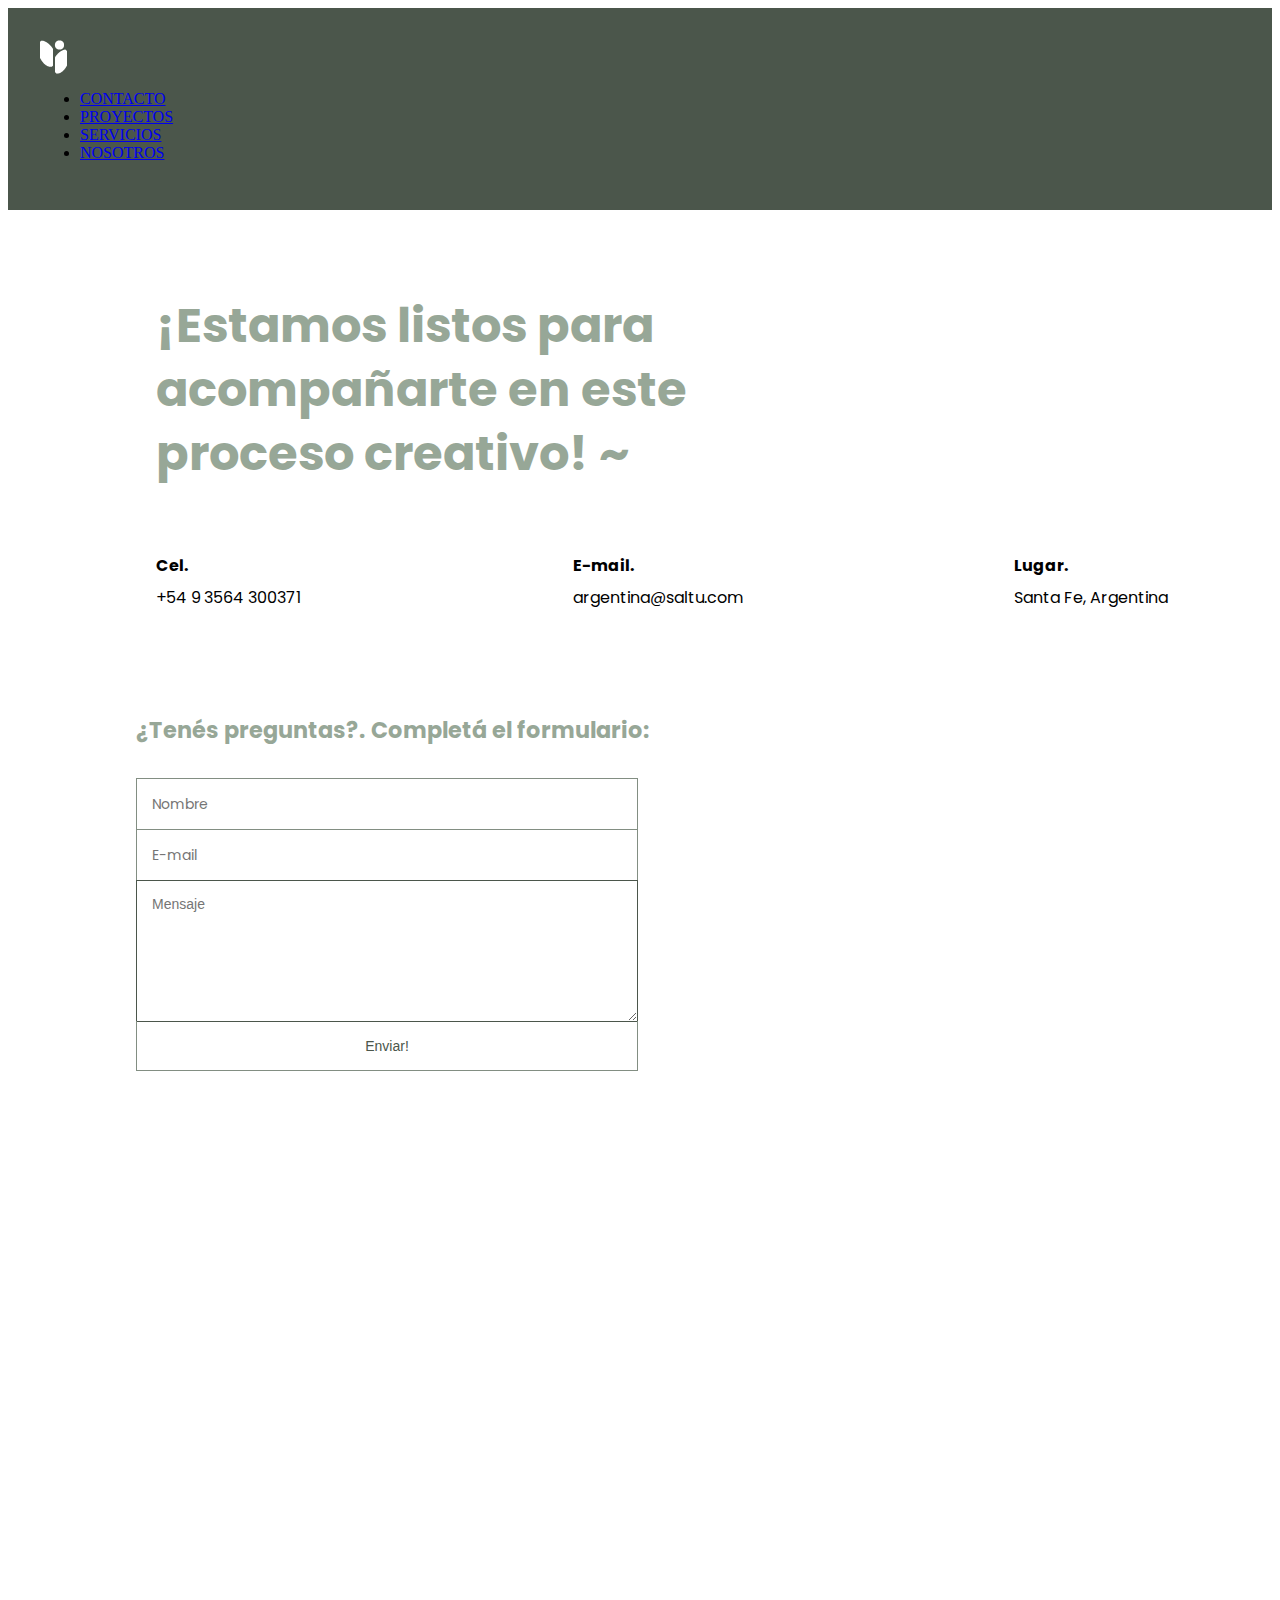
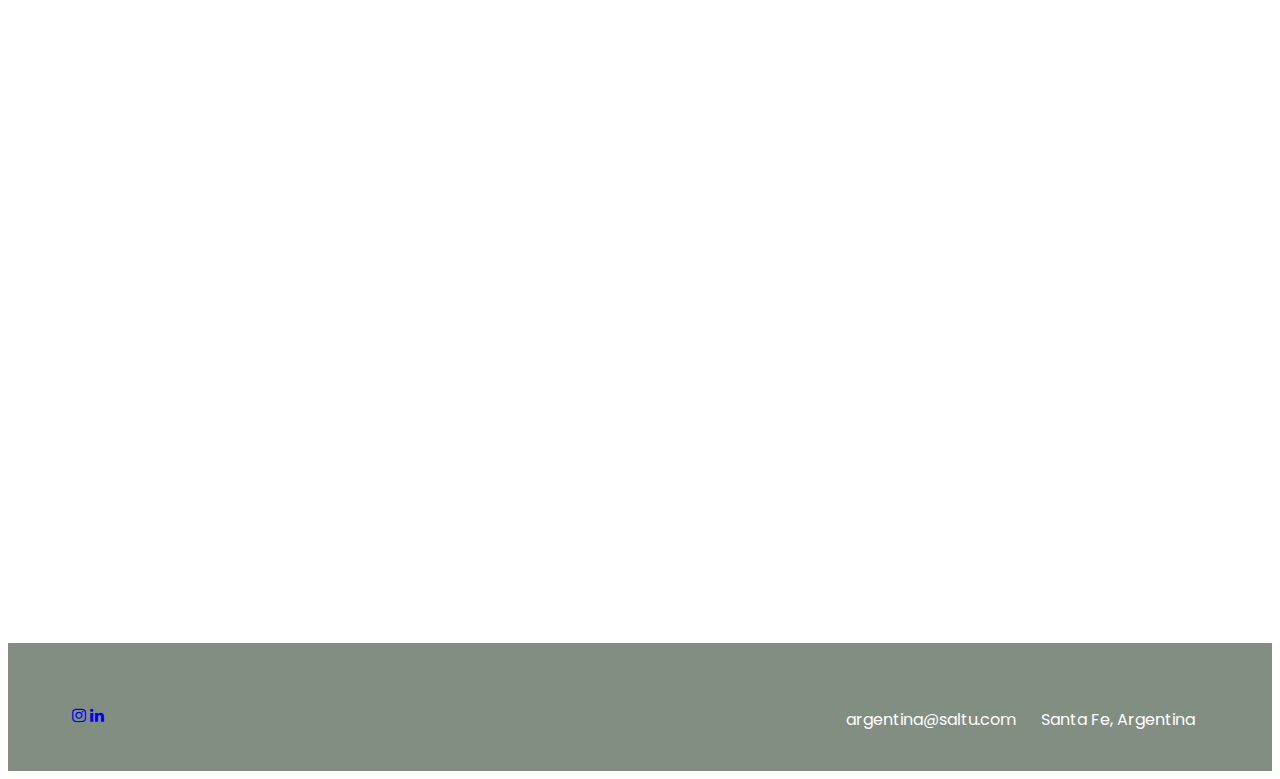
<file: pages/contacto.html>
<!DOCTYPE html>
<html lang="en">

<head>
    <meta charset="UTF-8">
    <meta http-equiv="X-UA-Compatible" content="IE=edge">
    <meta name="viewport" content="width=device-width, initial-scale=1.0">
    <link rel="preconnect" href="https://fonts.googleapis.com">
    <link rel="shortcut icon" href="./Recopilación-de-datos/Favicon-saltu-32x32.png">
    <link rel="stylesheet" href="../css/style.css">
    <link rel="preconnect" href="https://fonts.gstatic.com" crossorigin>
    <link rel="preconnect" href="https://fonts.googleapis.com">
    <link
        href="https://fonts.googleapis.com/css2?family=Poppins:ital,wght@0,100;0,200;0,300;0,400;0,500;0,600;0,700;0,800;0,900;1,100;1,200;1,300;1,400;1,500;1,600;1,700;1,800;1,900&display=swap"
        rel="stylesheet">
    <title>Página Web Saltu</title>
    <link rel="stylesheet" href="https://cdnjs.cloudflare.com/ajax/libs/font-awesome/4.7.0/css/font-awesome.min.css">

</head>


<body>
    <header class="header">
        <div class="icon-menu">
            <img src="../recopilación-de-datos/logo blanco_Mesa de trabajo 1 copia.png" alt="Logo de Saltu">
        </div>

        <nav>
            <ul>
                <li><a href="../Pages/Contacto.html">CONTACTO</a></li>
                <li><a href="../index.html #Proyectos"> PROYECTOS</a></li>
                <li><a href="../index.html #servicios">SERVICIOS</a></li>
                <li><a href="../index.html #vervideo">NOSOTROS</a></li>
            </ul>
        </nav>

    </header>


     <section calss="caja" class="grid-layout">
        <div class="c1">
            <h3>¡Estamos listos para <br> acompañarte en este  <br> proceso creativo! ~ </h3> 
        </div>
        
        <div class="c4">
                    
        </div>
       

        <div class="c2">
            <h6>Cel.</h6>
            <p class="TextoContacto"> +54 9 3564 300371 </p>
        </div>
                    
        
        <div class="c3">
            <h6>E-mail.</h6>
            <p class="TextoContacto"> argentina@saltu.com</p>
        </div>
       
        <div class="c4">
            <h6>Lugar.</h6>
            <p class="TextoContacto">Santa Fe, Argentina</p>
        </div>
    

    </section>

    </div>





<section class="sec-title" class="grid-layout">
    <h5>¿Tenés preguntas?. Completá el formulario: </h5> 

</section>

<form id="form" class="topBefore">
		
    <input id="name" type="text" placeholder="Nombre">
    <input id="email" type="text" placeholder="E-mail">
    <textarea id="message" type="text" placeholder="Mensaje"></textarea>
<input id="submit" type="submit" value="Enviar!">

</form>


    <iframe width="100%" height="1080"
        src="https://www.google.com/maps/embed?pb=!1m18!1m12!1m3!1d108722.54716874225!2d-60.77629775420465!3d-31.61797740172731!2m3!1f0!2f0!3f0!3m2!1i1024!2i768!4f13.1!3m3!1m2!1s0x95b5a9adc40888e1%3A0xdcf7761e8d02804a!2sSanta%20Fe!5e0!3m2!1ses-419!2sar!4v1656897983911!5m2!1ses-419!2sar"
        width="600" height="450" style="border:0;" allowfullscreen="" loading="lazy"
        referrerpolicy="no-referrer-when-downgrade"></iframe>

    <footer id="pie">
        <div class="footer-left">
            <a href="https://www.instagram.com/"><i class="fa fa-instagram"></i></a>
            <a href=" https://www.linkedin.com/in/yamilasalomon/"><i class="fa fa-linkedin"></i></a>
        </div>

        <div class="footer-right">
            <p>argentina@saltu.com</p>
            <p>Santa Fe, Argentina</p>
        </div>
    </footer>
</body>


</html>
</file>
<file: css/style.css>
/* css general header 

* {
    padding: 0;
    margin: 0;
}

html {
    font-size: 62.5%;
}


body {
    background-color: rgb(236, 236, 236);
}

/*INDEX CON BOOTSTRAP*/
.container {
    max-width: 960px;
  }
  
  /*
   * ENCABEZADO CON SITIO TRANSLÚCIDO
   */
  
  .site-header {
    background-color:  rgb(75, 86, 75);
    -webkit-backdrop-filter: saturate(180%) blur(20px);
    backdrop-filter: saturate(180%) blur(20px);
    }
    
  .site-header a {
    color: #8e8e8e;
    transition: color .15s ease-in-out;
  }
  .site-header a:hover {
    color: #fff;
    text-decoration: none;
  }


  .icon-menu {
    display:flex;
    justify-content: flex-start;
    flex-direction: row;
}

.header{
   background-color: rgb(75, 86, 75);
   padding: 2rem
}

.header-media{
    display:flex;
    justify-content: flex-end;
    flex-direction: row;
    
}

  
  /*
   * Dummy devices (replace them with your own or something else entirely!)
   */
  
  .product-device {
    position: absolute;
    right: 10%;
    bottom: -30%;
    width: 300px;
    height: 540px;
    background-color: #333;
    border-radius: 21px;
    transform: rotate(30deg);
  }
  
  .product-device::before {
    position: absolute;
    top: 10%;
    right: 10px;
    bottom: 10%;
    left: 10px;
    content: "";
    background-color: rgba(255, 255, 255, .1);
    border-radius: 5px;
  }
  
  .product-device-2 {
    top: -25%;
    right: auto;
    bottom: 0;
    left: 5%;
    background-color: #e5e5e5;
  }
  

  
  /*
   * Extra utilities
   */
  
  .flex-equal > * {
    flex: 1;
  }
  @media (min-width: 768px) {
    .flex-md-equal > * {
      flex: 1;
    }
  }

h1{
    text-align: center;
    font-family: 'Poppins', sans-serif;
    font-weight: bold;
    font-size: 2rem;
    padding: 3rem 1rem 3rem 1rem;
    color: rgb(151, 167, 151); 
} 


  h2 {
    text-align: center;
    font-family: 'Poppins', sans-serif;
    font-weight: bold;
    font-size: 2rem;
    padding: 3rem 1rem 3rem 1rem;
    color: rgb(151, 167, 151);
}

h3 {
    text-align: left;
    font-family: 'Poppins', sans-serif;
    font-weight: bold;
    font-size: 3rem;
    padding: 0;
    color: rgb(151, 167, 151);
    line-height: 4rem;
    margin: 4rem 4rem 4rem 8rem;

}


h5 {
    text-align: left;
    font-family: 'Poppins', sans-serif;
    font-weight: bold;
    font-size: 1.4rem;
    padding: 0;
    color:rgb(151, 167, 151);
    line-height: 4rem;
    margin: 2rem 1rem -2rem 8rem;

}


h6 {
    text-align: left;
    font-family: 'Poppins', sans-serif;
    font-weight: bold;
    font-size: 1rem;
    padding: 0;
    color: rgb(0, 0, 0);
    line-height: 4rem;
    margin: -1rem 1rem -2.5rem 8rem;

}




  /* PROYECTOS */
  .bd-placeholder-img {
    display: flex;
    font-size: 1.125rem;
    text-anchor: middle;
    -webkit-user-select: none;
    -moz-user-select: none;
    user-select: none;
  }

  @media (min-width: 768px) {
    .bd-placeholder-img-lg {
      font-size: 3.5rem;
    }
  }



  /*LO QUE YA HABÍA HECHO
header nav ul li {
    display: flexbox;
    flex-direction: row;
    float: right;
    position: relative;
    margin: 10 auto;
    font-family: 'Poppins', sans-serif;
    line-height: 0.3rem;
    text-decoration: none;
    background-color: #233329;
    
  
}

a {
    text-decoration: none;
    color: white;
    padding: 2rem;
}

a:hover {
    text-decoration: underline;
}

.navbar-toggler-icon {
    display: flexbox;
    display: inline-block;
    width: 1.5em;
    height: 1.5em;
    vertical-align: middle;
    background-repeat: no-repeat;
    background-position: center;
    background-size: 100%;
    background-color: #233329;
}

.title {
    text-align: center;
    font-family: 'Poppins', sans-serif;
    font-weight: bold;
    font-size: 6rem;
    padding: 0;
    margin-top: 0;
    color: rgb(255, 255, 255);
}

.sec-title{
    background-color: #63d471;
background-image: linear-gradient(315deg, #63d471 0%, #233329 74%);
opacity: 60%;
}

.textintro{
    text-align: center;
    font-family: 'Poppins', sans-serif;
    font-weight: normal;
    font-size: 1.5rem;
    padding: 0;
    margin-top: 0;
    color: rgb(238, 245, 238);
}

.icon-menu {
    display:flex;
    justify-content: flex-start;
    flex-direction: row;
}

.header{
   background-color: rgb(75, 86, 75);
   padding: 2rem
}

.header-media{
    display:flex;
    justify-content: flex-end;
    flex-direction: row;
    
}

@media screen and (max-width: 780px){

    .header-media{
        flex-direction: column;
    }
      
    .icon-menu{
        flex-direction: column;
    }
}


.sec-video {
    display: flex;
    justify-content: space-between;
    text-align: center;
    margin-top: 0%;
    background-image: url(../recopilación-de-datos/backgrundinicio_Mesa\ de\ trabajo\ 1\ copia\ 2.png);
    padding: 10%;
    background-repeat: no-repeat;
}

.sec-article {
    display: flex;
    text-align: center;
    justify-content: center;
    }

.article {
    padding: 3%;
    margin: center;
}

.title-article {
    font-family: 'Poppins', sans-serif;
    font-weight: bold;
    font-size: 1.5rem;
    color: rgb(130, 142, 130);
    padding: 0;
    margin: 1rem auto;
}

.img-servicio {
    width: 23.43rem;
    height: 33.56rem;
}

.flex-proyectos{
    padding: 10%;
    display: flex;
    margin: center;
    flex-flow: row wrap;
    justify-content: center;
    align-content: space-between;
    align-items: center;
    width: 80%;
    margin:0 auto;
  }

.flex-proyectos-rectangular {
    width:38rem;
    height:21.1rem ;
    transition: all 0.8s;    
    }

 .flex-proyectos-rectangular:hover {
    width:38rem;
    height:38vh;
    background-color: #63d471;
    background-image: linear-gradient(315deg, #63d471 0%, #233329 74%);
    opacity: 90%;
    transform: translate(20px 20px);
    top: 0;
}


h2 {
    text-align: center;
    font-family: 'Poppins', sans-serif;
    font-weight: bold;
    font-size: 2rem;
    padding: 3rem 1rem 3rem 1rem;
    color: rgb(151, 167, 151);
}

h3 {
    text-align: left;
    font-family: 'Poppins', sans-serif;
    font-weight: bold;
    font-size: 3rem;
    padding: 0;
    color: rgb(151, 167, 151);
    line-height: 4rem;
    margin: 4rem 4rem 4rem 8rem;

}


h5 {
    text-align: left;
    font-family: 'Poppins', sans-serif;
    font-weight: bold;
    font-size: 1.4rem;
    padding: 0;
    color:rgb(151, 167, 151);
    line-height: 4rem;
    margin: 2rem 1rem -2rem 8rem;

}


h6 {
    text-align: left;
    font-family: 'Poppins', sans-serif;
    font-weight: bold;
    font-size: 1rem;
    padding: 0;
    color: rgb(0, 0, 0);
    line-height: 4rem;
    margin: -1rem 1rem -2.5rem 8rem;

}


.verProyectosButton{
    display: flex;
    justify-content: center;
    align-items: center;
    }

.buttonProyectos{
    color:aliceblue;
    padding: 1rem;
    text-align: center;
    font-family: 'Poppins', sans-serif;
    font-weight: normal;
    font-size: 1rem;
    padding: 1rem;
    margin-top: 5%;
    background-color: rgb(130, 142, 130);
    border: 0;
    }

section{
    align-items: center;
}

/*Contacto*/

.TextoContacto{
    text-align: left;
    font-family: 'Poppins', sans-serif;
    font-weight: normal;
    font-size: 1rem;
    padding: 0;
    color: rgb(0, 0, 0);
    line-height: 4rem;
    margin: 0.5rem 1rem 1rem 8rem;  
}

.ColorIconosRedes{
    text-decoration: none;
    color: rgb(130, 142, 130);
    padding: 2rem;
}

.caja{
    border: 4px solid black;
    background-color: blueviolet;
    text-align: center;
    line-height: 150px;
    }

.grid-layout{
   display: grid;
   grid-template-columns: auto auto auto;
   grid-template-rows: auto auto;
   justify-content: stretch;
   padding: 20px;
    
}

.c1{
    grid-column: 1/3;
}

.c2{
    grid-row: 1;
    grid-row: 2;
}

.c2{
    grid-row: 2;
    grid-row: 2;
}

.c3{
    grid-row: 3;
    grid-row: 2;
}





/*Contacto - Formulario*/

  #form {
    position: sticky;
    width: 30rem;
    margin: 3rem 1rem 5.5rem 8rem;
  }
  
  input {
    font-family: 'Poppins', sans-serif;
    font-size: 0.875em;
    width: 470px;
    height: 50px;
    padding: 0px 15px 0px 15px;
    
    background: transparent;
    outline: none;
    color: rgb(75, 86, 75);
    
    border: solid 1px rgb(130, 142, 130) ;
    border-bottom: none;
    
    transition: all 0.3s ease-in-out;
    -webkit-transition: all 0.3s ease-in-out;
    -moz-transition: all 0.3s ease-in-out;
    -ms-transition: all 0.3s ease-in-out;
  }
  
  input:hover {
    background: rgb(130, 142, 130);
    color:rgb(236, 236, 236);

  }
  
  textarea {
    width: 470px;
    max-width: 470px;
    height: 110px;
    max-height: 110px;
    padding: 15px;
    
    background: transparent;
    outline: none;
    
    color: rgb(75, 86, 75);
    font-family: 'Lato', sans-serif;
    font-size: 0.875em;
    
    border: solid 1px rgb(75, 86, 75);
    
    transition: all 0.3s ease-in-out;
    -webkit-transition: all 0.3s ease-in-out;
    -moz-transition: all 0.3s ease-in-out;
    -ms-transition: all 0.3s ease-in-out;
  }
  
  textarea:hover {
    background: rgb(130, 142, 130);
    color: rgb(236, 236, 236);
  }
  
  #submit {
    width: 502px;
    
    padding: 0;
    margin: -5px 0px 0px 0px;
    
    font-family: 'Lato', sans-serif;
    font-size: 0.875em;
    color:  rgb(75, 86, 75);
    
    outline:none;
    cursor: pointer;
    
    border: solid 1px rgb(130, 142, 130);
    border-top: none;
  }
  
  #submit:hover {
    color: rgb(130, 142, 130);
  }


/*Footer */

footer {
    background-color: rgb(130, 142, 130);
    padding: 4rem;
}

footer .footer-left {
    float: left;
}

footer .footer-right {
    display: flex;
    float: right;
}

footer .footer-right p {
    margin: 0 0.8rem;
    color: white;
    font-family: 'Poppins', sans-serif;

}
</file>
